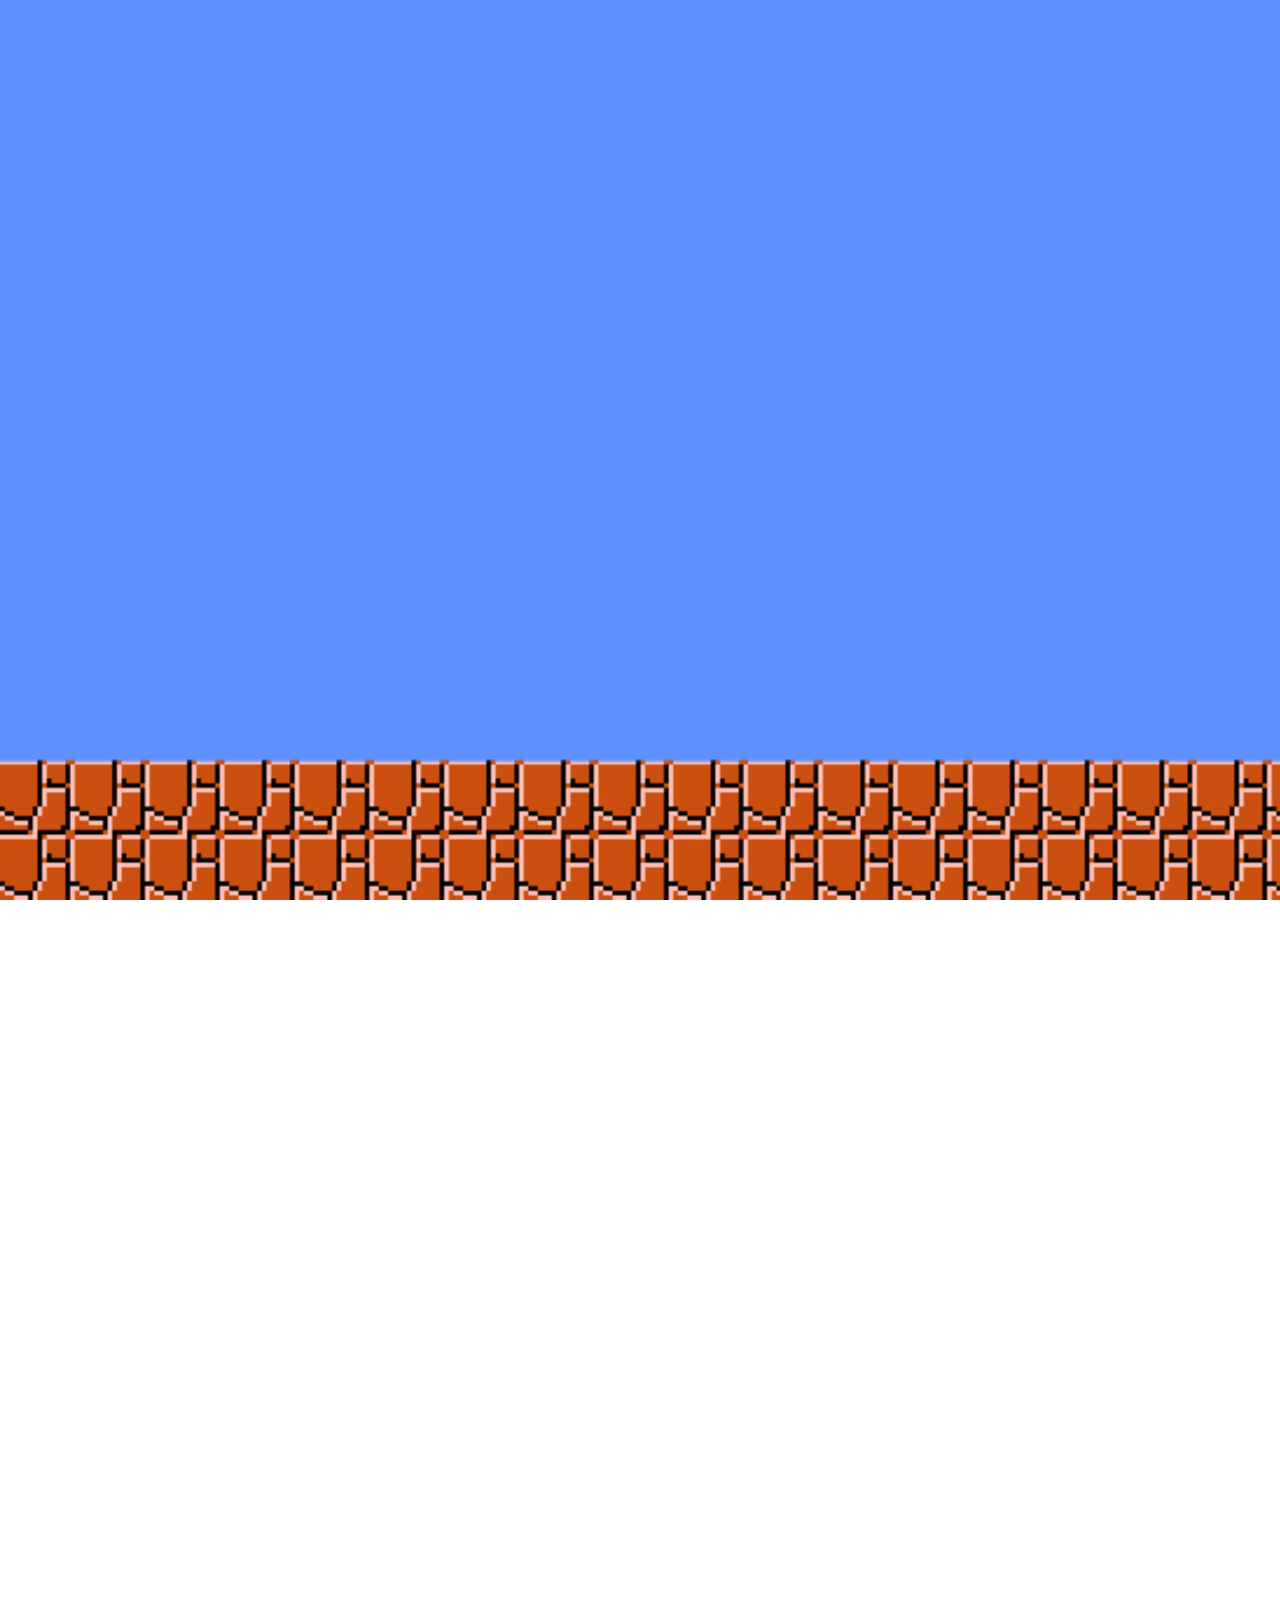
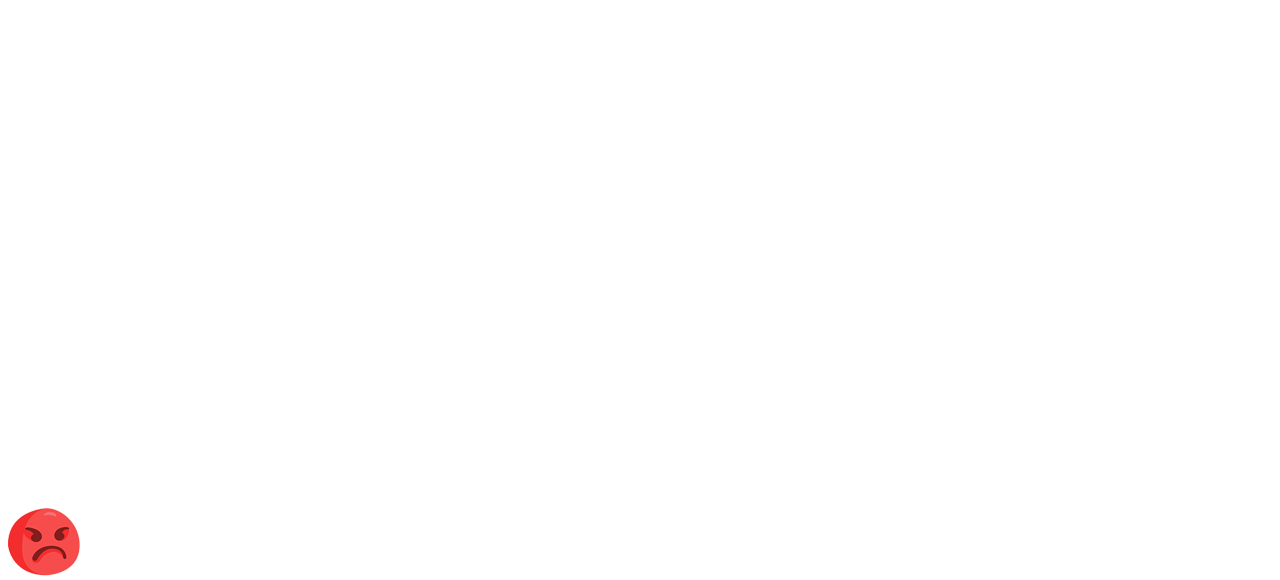
<file: index.html>
<!DOCTYPE html>
<html lang="da-dk">

<head>
<link rel="stylesheet" type="text/css" href="Mario.css">
<script type="text/javascript" src="Mario.js"></script>
<meta charset="UTF-8">
<title> Mario Spil 2.0 </title>    
</head>

<body>
	<img src="GameObject.png" id="GameObject">
<div id="accelerometer"></div>
</body>
</file>
<file: Mario.css>
html {
  height: 100%
}

body{
background-image: url("testImg.png");
//background-color:lightgray;
//font-size:15px;
background-repeat: no-repeat;
background-size:cover;
}

#GameObject{
	margin-top:2100px;
	margin-right:30px;
	
}
</file>
